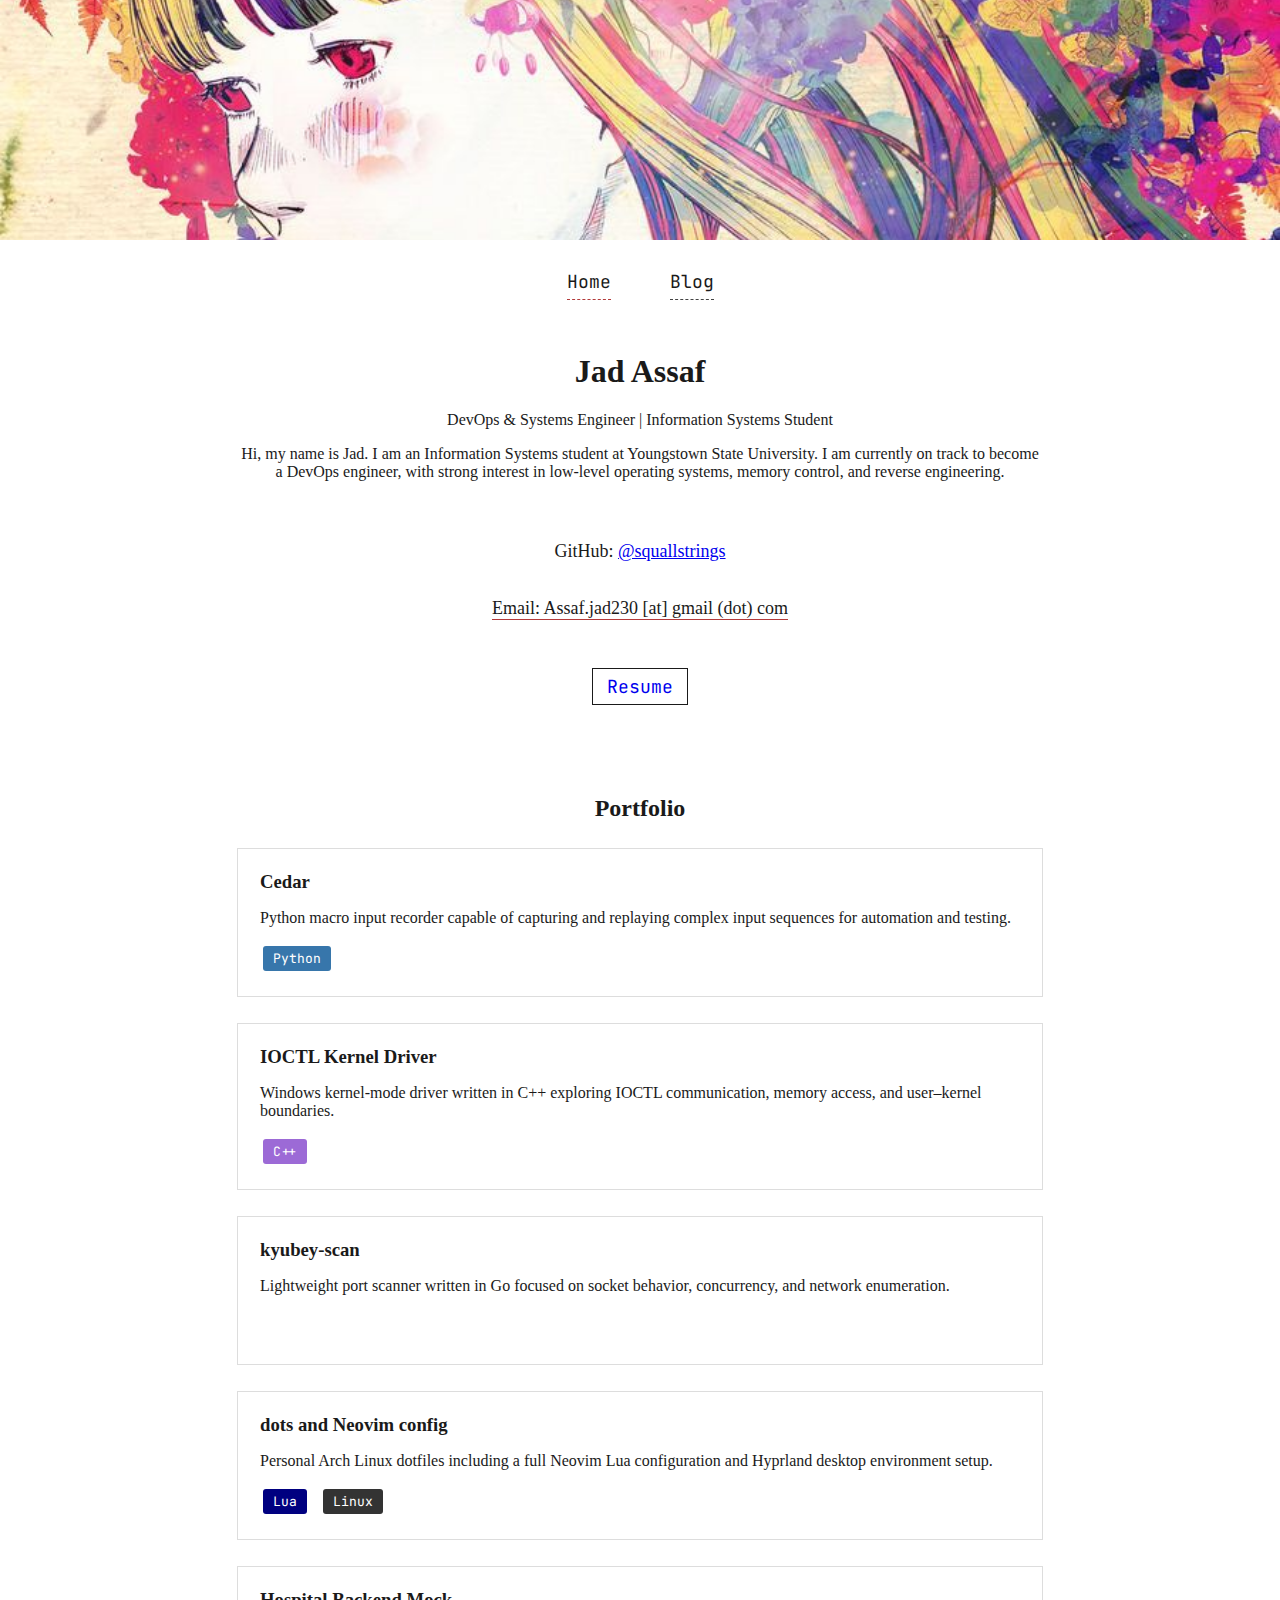
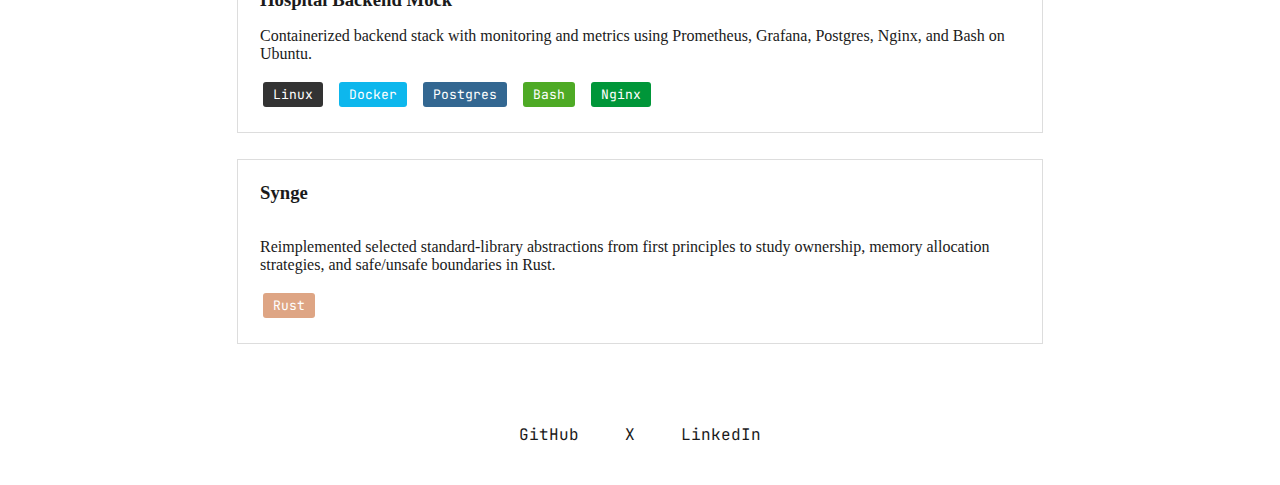
<file: index.html>
﻿<!DOCTYPE html>
<html lang="en">
<head>
<meta charset="UTF-8">
<title>Jad Assaf — jad.moe</title>
<link rel="stylesheet" href="style.css">
<link href="https://fonts.googleapis.com/css2?family=JetBrains+Mono&display=swap" rel="stylesheet">
</head>
<body>

<header class="banner"></header>

<nav class="nav">
  <a href="index.html" class="active">Home</a>
  <a href="blog.html">Blog</a>
</nav>

<main>

<section class="hero">
  <h1>Jad Assaf</h1>
  <p>DevOps & Systems Engineer | Information Systems Student</p>
  <p>Hi, my name is Jad. I am an Information Systems student at Youngstown State University. I am currently on track to become a DevOps engineer, with strong interest in low-level operating systems, memory control, and reverse engineering.</p>
</section>

<section class="contact">
  <p>GitHub: <a href="https://github.com/squallstrings" target="_blank">@squallstrings</a></p>

  <p id="email" onclick="copyEmail()">Email: Assaf.jad230 [at] gmail (dot) com</p>
  <span id="copied">Copied to clipboard</span>

  <a class="resume-btn" href="resume.pdf" target="_blank">Resume</a>
</section>

<section class="portfolio">
  <h2>Portfolio</h2>

  <div class="project">
    <h3><a href="https://github.com/squallstrings/Cedar" target="_blank">Cedar</a></h3>
    <p>Python macro input recorder capable of capturing and replaying complex input sequences for automation and testing.</p>
    <div class="badges">
      <span class="python">Python</span>
    </div>
  </div>

  <div class="project">
    <h3><a href="https://github.com/squallstrings/IOCTL-kernel-driver" target="_blank">IOCTL Kernel Driver</a></h3>
    <p>Windows kernel-mode driver written in C++ exploring IOCTL communication, memory access, and user–kernel boundaries.</p>
    <div class="badges">
      <span class="cpp">C++</span>
    </div>
  </div>

<div class="project">
  <h3><a href="https://github.com/squallstrings/kyubey-scan" target="_blank">kyubey-scan</a></h3>
  <p>Lightweight port scanner written in Go focused on socket behavior, concurrency, and network enumeration.</p>
  <div class="badges">
    <span class="go">Go</span>
  </div>
</div>

  <div class="project">
    <h3><a href="https://github.com/squallstrings/dots-figs" target="_blank">dots and Neovim config</a></h3>
    <p>Personal Arch Linux dotfiles including a full Neovim Lua configuration and Hyprland desktop environment setup.</p>
    <div class="badges">
      <span class="lua">Lua</span>
      <span class="linux">Linux</span>
    </div>
  </div>

  <div class="project">
    <h3>Hospital Backend Mock</h3>
    <p>Containerized backend stack with monitoring and metrics using Prometheus, Grafana, Postgres, Nginx, and Bash on Ubuntu.</p>
    <div class="badges">
      <span class="linux">Linux</span>
      <span class="docker">Docker</span>
      <span class="postgres">Postgres</span>
      <span class="bash">Bash</span>
      <span class="nginx">Nginx</span>
    </div>
  </div>

  <div class="project">
    <h3>Synge</h3>
    <p>
      <br>
      Reimplemented selected standard-library abstractions from first principles to study ownership, memory allocation strategies, and safe/unsafe boundaries in Rust.
    </p>
    <div class="badges">
      <span class="rust">Rust</span>
    </div>
  </div>

</section>

</main>

<footer class="social">
  <a href="https://github.com/squallstrings" target="_blank">GitHub</a>
  <a href="https://x.com/squallstrings">X</a>
  <a href="https://www.linkedin.com/in/jad-assaf-6964b93a0/">LinkedIn</a>
</footer>

<script>
function copyEmail() {
  navigator.clipboard.writeText("assaf.jad230@gmail.com");
  const msg = document.getElementById("copied");
  msg.style.opacity = "1";
  setTimeout(() => msg.style.opacity = "0", 1400);
}
</script>

</body>
</html>
</file>
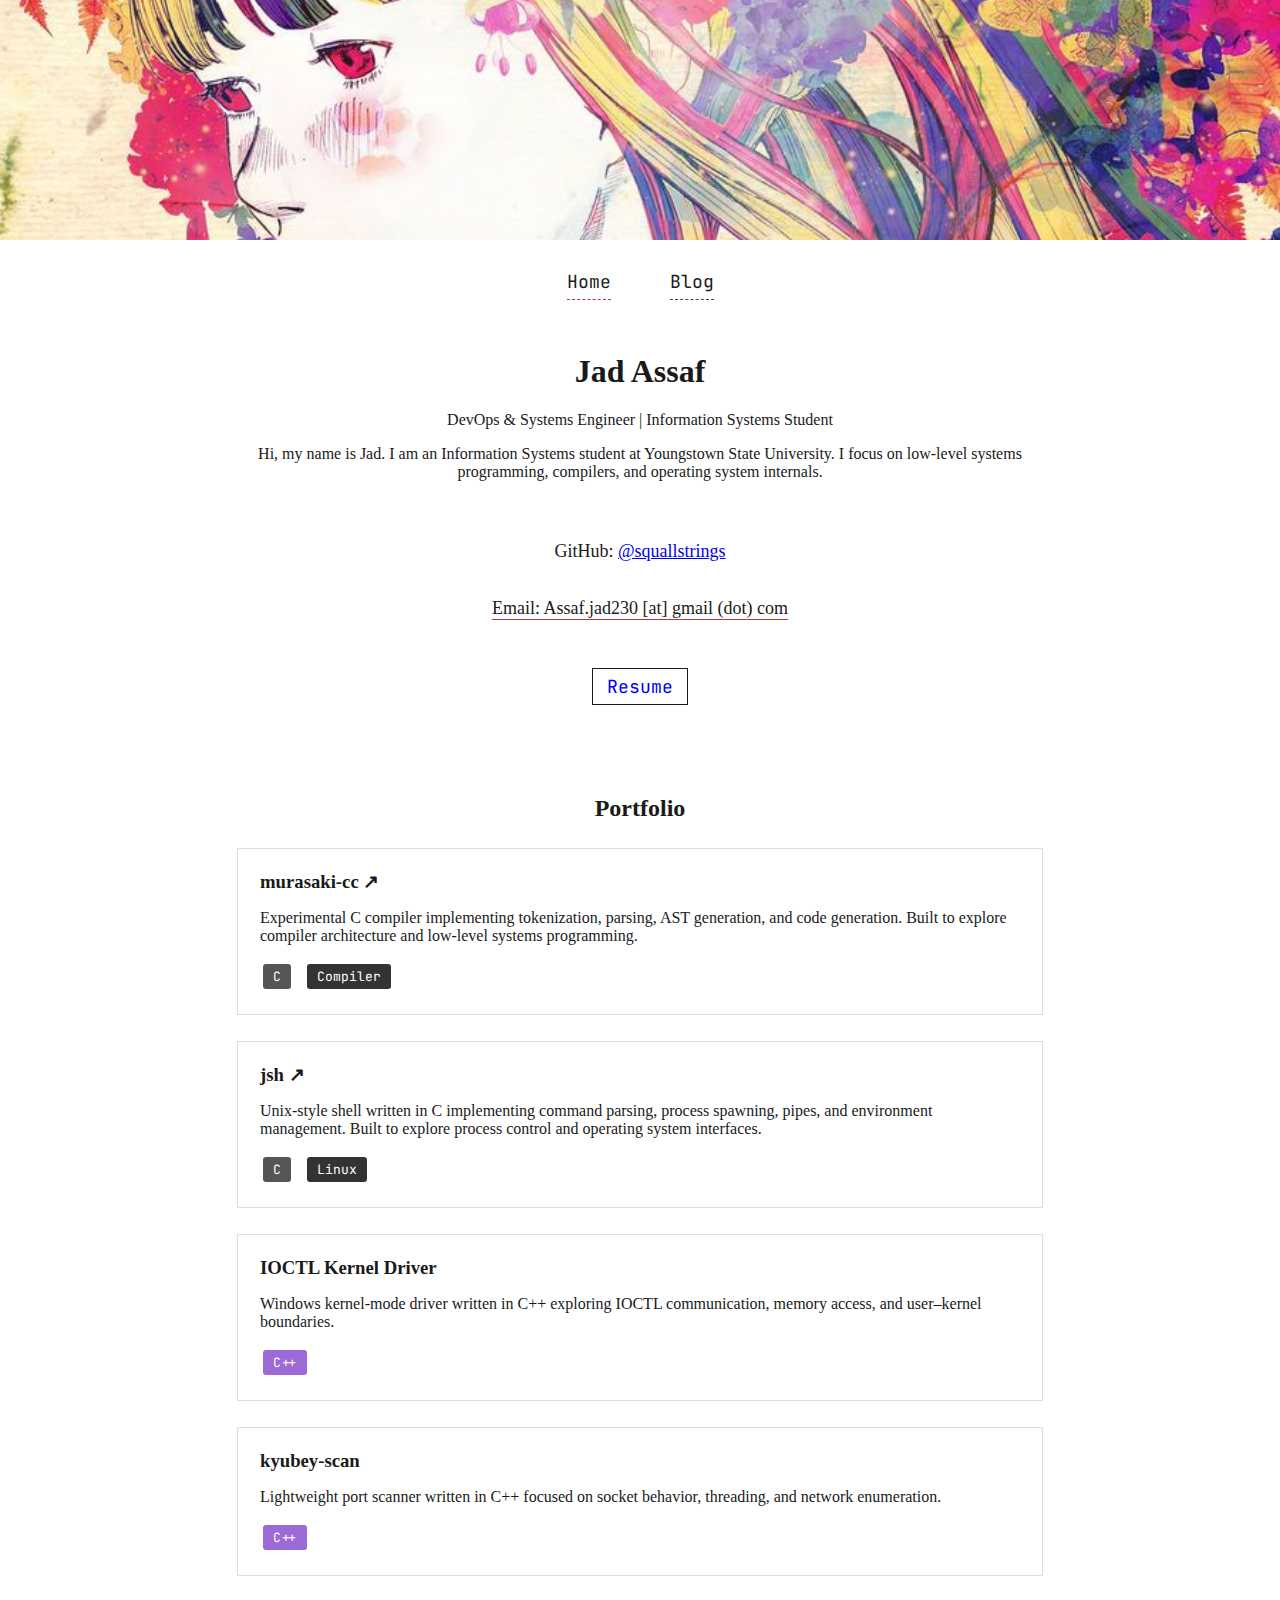
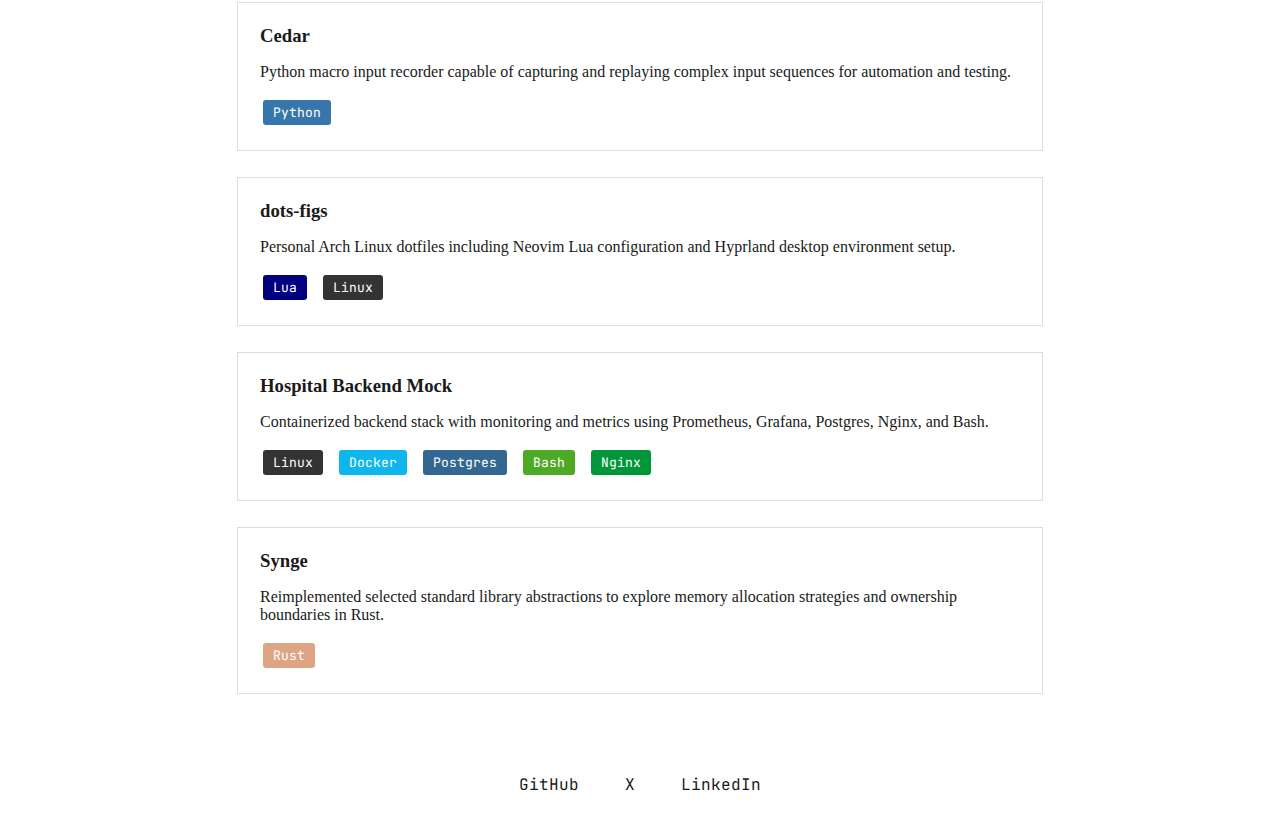
<file: Index.html>
<!DOCTYPE html>
<html lang="en">
<head>
<meta charset="UTF-8">
<title>Jad Assaf — jad.moe</title>

<link rel="stylesheet" href="style.css">
<link href="https://fonts.googleapis.com/css2?family=JetBrains+Mono&display=swap" rel="stylesheet">

</head>
<body>

<header class="banner"></header>

<nav class="nav">
<a href="index.html" class="active">Home</a>
<a href="blog.html">Blog</a>
</nav>

<main>

<section class="hero">

<h1>Jad Assaf</h1>

<p>DevOps & Systems Engineer | Information Systems Student</p>

<p>
Hi, my name is Jad. I am an Information Systems student at Youngstown State University.
I focus on low-level systems programming, compilers, and operating system internals.
</p>

</section>

<section class="contact">

<p>GitHub:
<a href="https://github.com/squallstrings" target="_blank">
@squallstrings
</a>
</p>

<p id="email" onclick="copyEmail()">
Email: Assaf.jad230 [at] gmail (dot) com
</p>

<span id="copied">Copied to clipboard</span>

<a class="resume-btn" href="resume.pdf" target="_blank">
Resume
</a>

</section>


<section class="portfolio">

<h2>Portfolio</h2>


<div class="project">

<h3>
<a href="https://github.com/squallstrings/murasaki-cc" target="_blank">
murasaki-cc ↗
</a>
</h3>

<p>
Experimental C compiler implementing tokenization, parsing,
AST generation, and code generation. Built to explore
compiler architecture and low-level systems programming.
</p>

<div class="badges">
<span class="c">C</span>
<span class="linux">Compiler</span>
</div>

</div>



<div class="project">

<h3>
<a href="https://github.com/squallstrings/jsh" target="_blank">
jsh ↗
</a>
</h3>

<p>
Unix-style shell written in C implementing command parsing,
process spawning, pipes, and environment management.
Built to explore process control and operating system interfaces.
</p>

<div class="badges">
<span class="c">C</span>
<span class="linux">Linux</span>
</div>

</div>



<div class="project">

<h3>
<a href="https://github.com/squallstrings/IOCTL-kernel-driver" target="_blank">
IOCTL Kernel Driver
</a>
</h3>

<p>
Windows kernel-mode driver written in C++ exploring IOCTL communication,
memory access, and user–kernel boundaries.
</p>

<div class="badges">
<span class="cpp">C++</span>
</div>

</div>



<div class="project">

<h3>
<a href="https://github.com/squallstrings/kyubey-scan" target="_blank">
kyubey-scan
</a>
</h3>

<p>
Lightweight port scanner written in C++ focused on socket behavior,
threading, and network enumeration.
</p>

<div class="badges">
<span class="cpp">C++</span>
</div>

</div>



<div class="project">

<h3>
<a href="https://github.com/squallstrings/Cedar" target="_blank">
Cedar
</a>
</h3>

<p>
Python macro input recorder capable of capturing and replaying
complex input sequences for automation and testing.
</p>

<div class="badges">
<span class="python">Python</span>
</div>

</div>



<div class="project">

<h3>dots-figs</h3>

<p>
Personal Arch Linux dotfiles including Neovim Lua configuration
and Hyprland desktop environment setup.
</p>

<div class="badges">
<span class="lua">Lua</span>
<span class="linux">Linux</span>
</div>

</div>



<div class="project">

<h3>Hospital Backend Mock</h3>

<p>
Containerized backend stack with monitoring and metrics using
Prometheus, Grafana, Postgres, Nginx, and Bash.
</p>

<div class="badges">
<span class="linux">Linux</span>
<span class="docker">Docker</span>
<span class="postgres">Postgres</span>
<span class="bash">Bash</span>
<span class="nginx">Nginx</span>
</div>

</div>



<div class="project">

<h3>Synge</h3>

<p>
Reimplemented selected standard library abstractions
to explore memory allocation strategies and ownership
boundaries in Rust.
</p>

<div class="badges">
<span class="rust">Rust</span>
</div>

</div>

</section>

</main>


<footer class="social">

<a href="https://github.com/squallstrings" target="_blank">GitHub</a>

<a href="https://x.com/squallstrings">X</a>

<a href="https://www.linkedin.com/in/jad-assaf-6964b93a0/">LinkedIn</a>

</footer>


<script>

function copyEmail() {

navigator.clipboard.writeText("assaf.jad230@gmail.com")

const msg = document.getElementById("copied")

msg.style.opacity = "1"

setTimeout(() => msg.style.opacity = "0", 1400)

}

</script>

</body>
</html>
</file>
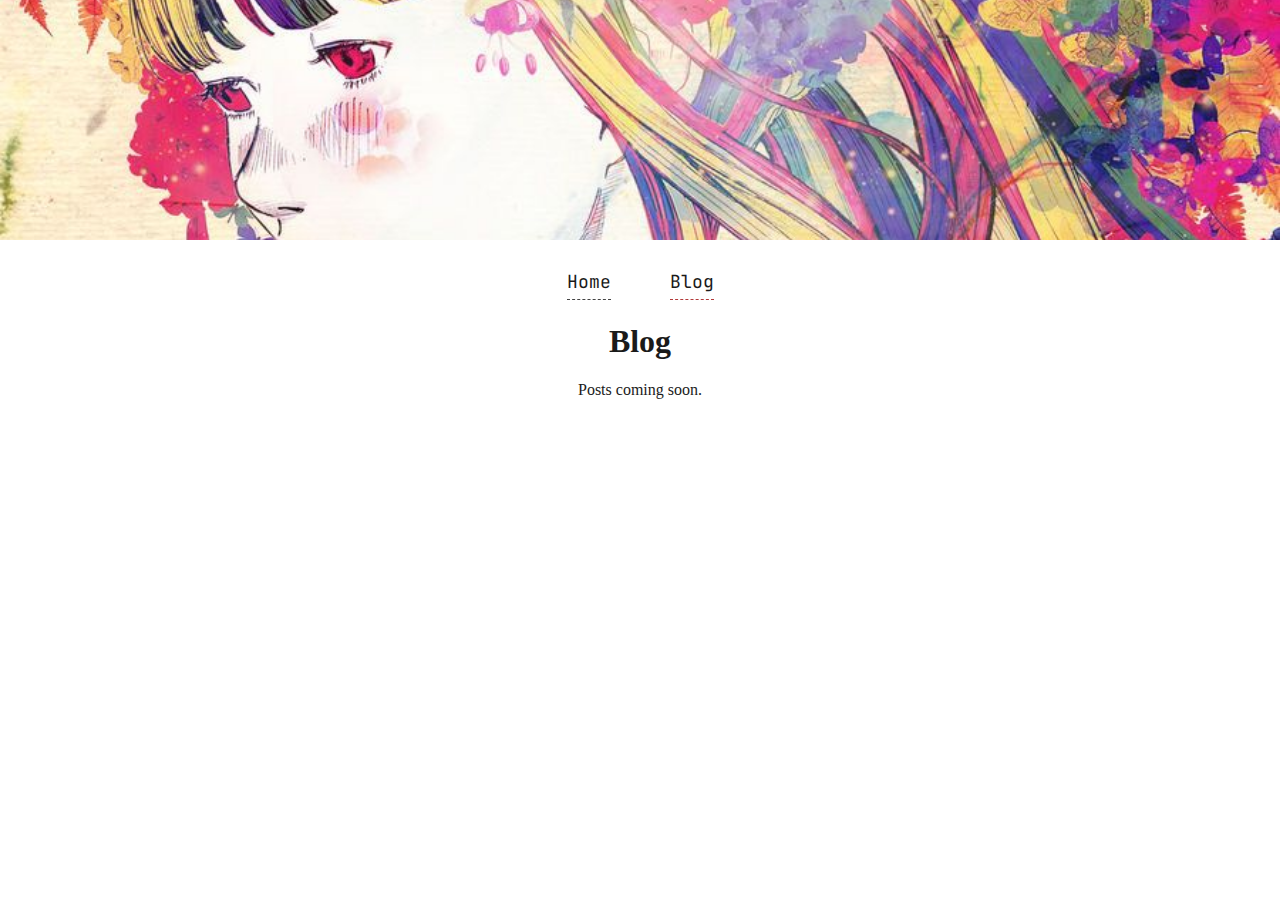
<file: blog.html>
<!DOCTYPE html>
<html>
<head>
<meta charset="UTF-8">
<title>Blog — jad.moe</title>
<link rel="stylesheet" href="style.css">
<link href="https://fonts.googleapis.com/css2?family=JetBrains+Mono&display=swap" rel="stylesheet">
</head>
<body>

<header class="banner"></header>

<nav class="nav">
  <a href="index.html">Home</a>
  <a href="blog.html" class="active">Blog</a>
</nav>

<main>
  <h1>Blog</h1>
  <p>Posts coming soon.</p>
</main>

</body>
</html>
</file>
<file: style.css>
��b o d y {  
 m a r g i n : 0 ;  
 b a c k g r o u n d : # f f f f f f ;  
 c o l o r : # 1 a 1 a 1 a ;  
 f o n t - f a m i l y : G e o r g i a ,   s e r i f ;  
 t e x t - a l i g n : c e n t e r ;  
 }  
  
 . b a n n e r {  
 h e i g h t : 2 4 0 p x ;  
 b a c k g r o u n d : u r l ( " b a n n e r . j p g " )   n o - r e p e a t ;  
 b a c k g r o u n d - s i z e : c o v e r ;  
 b a c k g r o u n d - p o s i t i o n : c e n t e r   3 5 % ;  
 }  
  
 . n a v {  
 m a r g i n : 3 0 p x   0 ;  
 f o n t - f a m i l y : " J e t B r a i n s   M o n o " ,   m o n o s p a c e ;  
 f o n t - s i z e : 1 8 p x ;  
 }  
  
 . n a v   a {  
 t e x t - d e c o r a t i o n : n o n e ;  
 c o l o r : # 1 a 1 a 1 a ;  
 m a r g i n : 0   2 4 p x ;  
 p a d d i n g - b o t t o m : 6 p x ;  
 b o r d e r - b o t t o m : 1 p x   d a s h e d   # 4 4 4 ;  
 }  
  
 . n a v   a . a c t i v e {  
 b o r d e r - c o l o r : # b 3 3 a 3 a ;  
 }  
  
 . h e r o {  
 m a r g i n : 6 0 p x   a u t o ;  
 m a x - w i d t h : 8 0 0 p x ;  
 }  
  
 . c o n t a c t {  
 m a r g i n - t o p : 5 0 p x ;  
 f o n t - s i z e : 1 8 p x ;  
 }  
  
 # e m a i l {  
 c u r s o r : p o i n t e r ;  
 b o r d e r - b o t t o m : 1 p x   s o l i d   # b 3 3 a 3 a ;  
 d i s p l a y : i n l i n e - b l o c k ;  
 }  
  
 # c o p i e d {  
 d i s p l a y : b l o c k ;  
 o p a c i t y : 0 ;  
 c o l o r : # b 3 3 a 3 a ;  
 f o n t - s i z e : 1 4 p x ;  
 t r a n s i t i o n : o p a c i t y   . 3 s ;  
 }  
  
 . r e s u m e - b t n {  
 d i s p l a y : i n l i n e - b l o c k ;  
 m a r g i n - t o p : 1 4 p x ;  
 p a d d i n g : 6 p x   1 4 p x ;  
 b o r d e r : 1 p x   s o l i d   # 1 a 1 a 1 a ;  
 f o n t - f a m i l y : " J e t B r a i n s   M o n o " ,   m o n o s p a c e ;  
 t e x t - d e c o r a t i o n : n o n e ;  
 }  
  
 . p o r t f o l i o {  
 m a r g i n - t o p : 9 0 p x ;  
 }  
  
 . p r o j e c t {  
 b o r d e r : 1 p x   s o l i d   # d d d ;  
 p a d d i n g : 2 2 p x ;  
 m a r g i n : 2 6 p x   a u t o ;  
 m a x - w i d t h : 7 6 0 p x ;  
 t e x t - a l i g n : l e f t ;  
 }  
  
 . p r o j e c t   h 3 {  
 m a r g i n : 0   0   8 p x ;  
 }  
  
 . p r o j e c t   h 3   a {  
 t e x t - d e c o r a t i o n : n o n e ;  
 c o l o r : # 1 a 1 a 1 a ;  
 }  
  
 . b a d g e s {  
 f o n t - f a m i l y : " J e t B r a i n s   M o n o " ,   m o n o s p a c e ;  
 m a r g i n - t o p : 1 0 p x ;  
 }  
  
 . b a d g e s   s p a n {  
 d i s p l a y : i n l i n e - b l o c k ;  
 p a d d i n g : 4 p x   1 0 p x ;  
 m a r g i n : 3 p x ;  
 f o n t - s i z e : 1 3 p x ;  
 c o l o r : # f f f ;  
 b o r d e r - r a d i u s : 3 p x ;  
 }  
  
 . c {  
 b a c k g r o u n d : # 5 5 5 ;  
 }  
  
 . p y t h o n {  
 b a c k g r o u n d : # 3 7 7 6 a b ;  
 }  
  
 . c p p {  
 b a c k g r o u n d : # 9 c 6 a d 6 ;  
 }  
  
 . r u s t {  
 b a c k g r o u n d : # d e a 5 8 4 ;  
 c o l o r : # 0 0 0 ;  
 }  
  
 . l u a {  
 b a c k g r o u n d : # 0 0 0 0 8 0 ;  
 }  
  
 . l i n u x {  
 b a c k g r o u n d : # 3 3 3 ;  
 }  
  
 . d o c k e r {  
 b a c k g r o u n d : # 0 d b 7 e d ;  
 }  
  
 . p o s t g r e s {  
 b a c k g r o u n d : # 3 3 6 7 9 1 ;  
 }  
  
 . b a s h {  
 b a c k g r o u n d : # 4 e a a 2 5 ;  
 }  
  
 . n g i n x {  
 b a c k g r o u n d : # 0 0 9 6 3 9 ;  
 }  
  
 . s o c i a l {  
 m a r g i n : 8 0 p x   0   4 0 p x ;  
 f o n t - f a m i l y : " J e t B r a i n s   M o n o " ,   m o n o s p a c e ;  
 }  
  
 . s o c i a l   a {  
 m a r g i n : 0   1 8 p x ;  
 t e x t - d e c o r a t i o n : n o n e ;  
 c o l o r : # 1 a 1 a 1 a ;  
 } 
</file>
